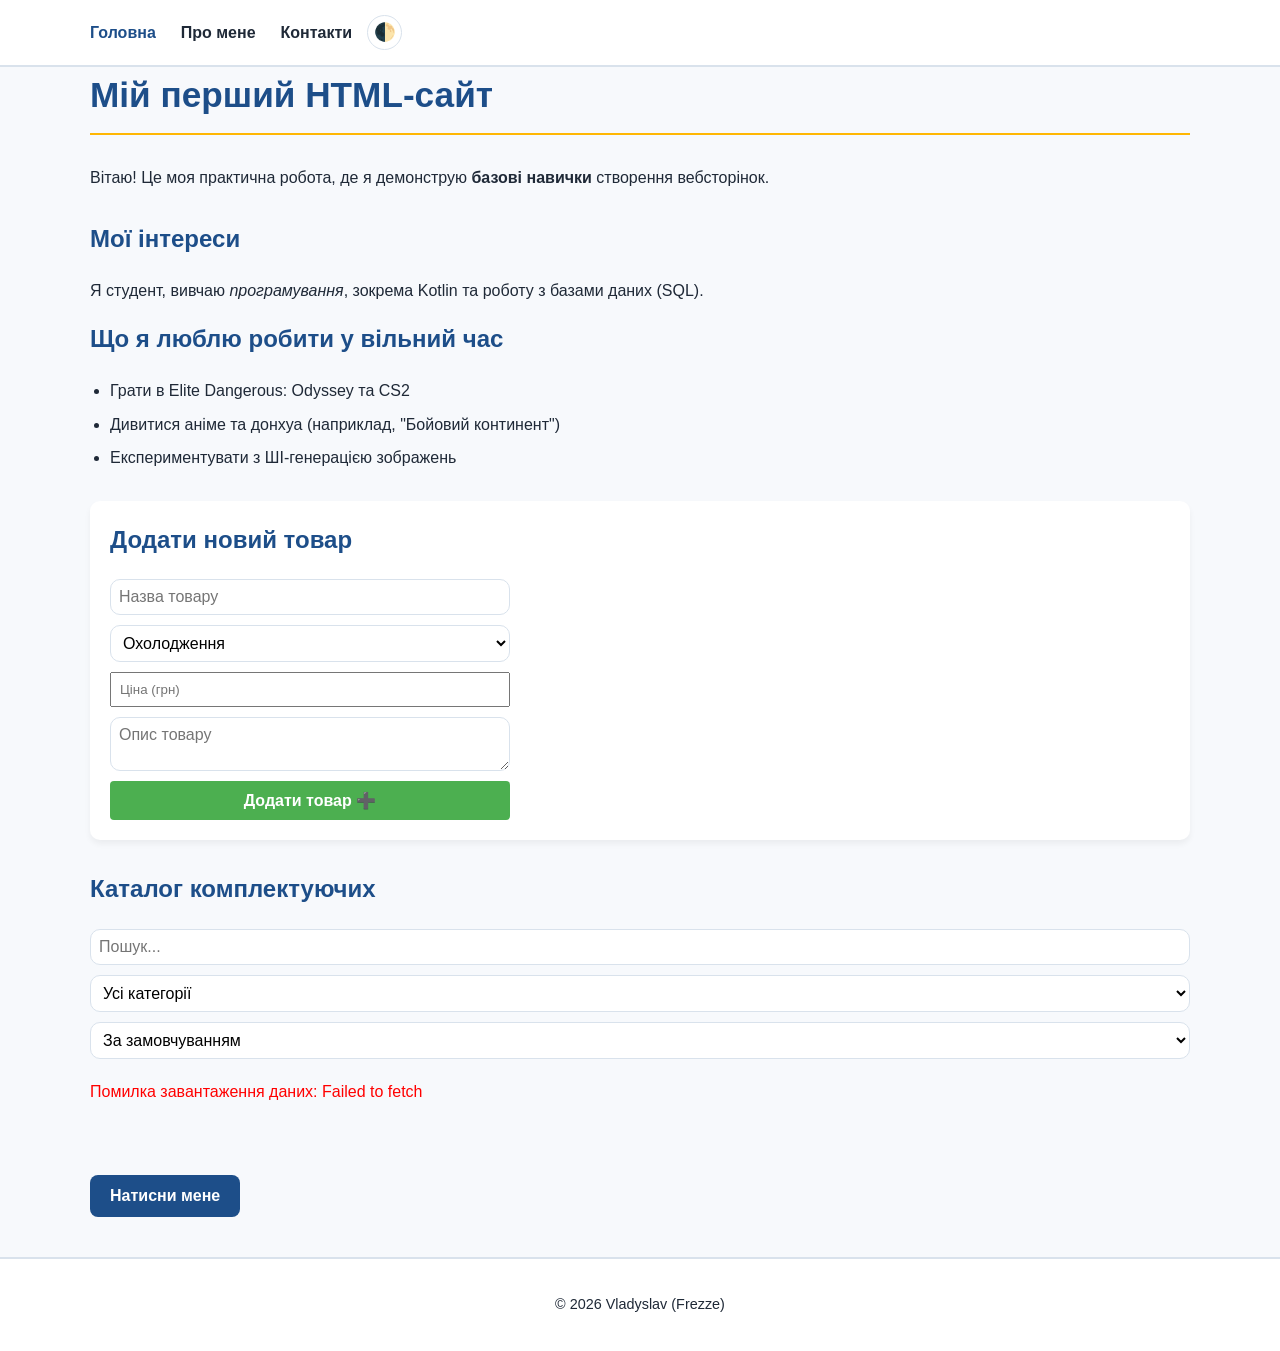
<file: index.html>
<!DOCTYPE html>
<html lang="uk">
<head>
    <meta charset="UTF-8">
    <meta name="viewport" content="width=device-width, initial-scale=1.0">
    <meta name="description" content="Головна сторінка мого першого HTML-сайту.">
    <title>Мій перший HTML-сайт</title>

    <link rel="stylesheet" href="./styles/style.css">
    <link rel="stylesheet" href="./styles/responsive.css">

    <script src="./js/main.js" defer></script>
</head>
<body>
<header class="site-header">
    <div class="container">
        <nav>
            <ul class="nav-list" id="navList">
                <li><a href="index.html">Головна</a></li>
                <li><a href="pages/about.html">Про мене</a></li>
                <li><a href="pages/contact.html">Контакти</a></li>
            </ul>
            <button id="themeToggleBtn" class="theme-btn">🌓</button>
        </nav>
    </div>
</header>

<main class="container">
    <section class="section">
        <h1>Мій перший HTML-сайт</h1>
        <p>Вітаю! Це моя практична робота, де я демонструю <strong>базові навички</strong> створення вебсторінок.</p>
    </section>

    <section class="section">
        <h2>Мої інтереси</h2>
        <p>Я студент, вивчаю <em>програмування</em>, зокрема Kotlin та роботу з базами даних (SQL).</p>

        <h2>Що я люблю робити у вільний час</h2>
        <ul>
            <li>Грати в Elite Dangerous: Odyssey та CS2</li>
            <li>Дивитися аніме та донхуа (наприклад, "Бойовий континент")</li>
            <li>Експериментувати з ШІ-генерацією зображень</li>
        </ul>
    </section>

    <section class="section card">
        <h2>Додати новий товар</h2>
        <form id="createItemForm" style="display: flex; flex-direction: column; gap: 10px; max-width: 400px;">
            <input type="text" id="newItemTitle" placeholder="Назва товару" required style="padding: 8px;">
            <select id="newItemCategory" required style="padding: 8px;">
                <option value="cooling">Охолодження</option>
                <option value="peripherals">Периферія</option>
                <option value="monitors">Монітори</option>
                <option value="components">Комплектуючі</option>
            </select>
            <input type="number" id="newItemPrice" placeholder="Ціна (грн)" required min="1" style="padding: 8px;">
            <textarea id="newItemDesc" placeholder="Опис товару" required style="padding: 8px; resize: vertical;"></textarea>

            <button type="submit" style="padding: 10px; background: #4CAF50; color: white; border: none; cursor: pointer; border-radius: 4px; font-weight: bold;">
                Додати товар ➕
            </button>
        </form>
    </section>

    <section class="section">
        <h2>Каталог комплектуючих</h2>

        <div class="controls" style="margin-bottom: 20px; display: flex; gap: 10px; flex-wrap: wrap;">
            <input type="text" id="searchInput" placeholder="Пошук..." style="padding: 8px; flex-grow: 1;">
            <select id="categoryFilter" style="padding: 8px;">
                <option value="all">Усі категорії</option>
                <option value="cooling">Охолодження</option>
                <option value="peripherals">Периферія</option>
                <option value="monitors">Монітори</option>
                <option value="components">Комплектуючі</option>
            </select>
            <select id="sortSelect" style="padding: 8px;">
                <option value="default">За замовчуванням</option>
                <option value="price-asc">Дешевші спочатку</option>
            </select>
        </div>

        <div id="loadingState" style="display: none; font-weight: bold; margin-bottom: 15px;">Завантаження даних...</div>
        <div id="errorState" style="display: none; color: red; margin-bottom: 15px;"></div>
        <div id="emptyState" style="display: none; margin-bottom: 15px;">За вашим запитом нічого не знайдено.</div>

        <div data-catalog id="catalogContainer" style="display: grid; grid-template-columns: repeat(auto-fill, minmax(250px, 1fr)); gap: 20px;">
        </div>

        <div style="text-align: center; margin-top: 20px;">
            <button id="showMoreBtn" style="display: none; padding: 10px 20px; cursor: pointer; font-size: 16px;">Показати ще ⬇️</button>
        </div>
    </section>

    <br>
    <button id="magicBtn">Натисни мене</button>
</main>

<footer class="site-footer">
    <div class="container">
        <p>&copy; 2026 Vladyslav (Frezze)</p>
    </div>
</footer>

<button id="backToTop" class="back-to-top" hidden>↑</button>

<div id="avatarModal" class="modal" hidden>
    <div class="modal-content">
        <span class="close-modal">&times;</span>
        <img src="assets/img/avatar.jpg" alt="Аватар великий" class="modal-img">
    </div>
</div>

<div id="itemModal" class="modal" style="display: none; position: fixed; top: 0; left: 0; width: 100%; height: 100%; background-color: rgba(0, 0, 0, 0.7); z-index: 1000; align-items: center; justify-content: center;">
    <div class="modal-content" style="background: #fff; max-width: 500px; width: 90%; padding: 20px; border-radius: 8px; position: relative; max-height: 90vh; overflow-y: auto; color: #333;">
        <span id="closeItemModal" class="close-modal" style="position: absolute; top: 10px; right: 15px; font-size: 28px; cursor: pointer; color: #555;">&times;</span>
        <div id="itemModalBody" style="margin-top: 15px;">
        </div>
    </div>
</div>

</body>
</html>
</file>
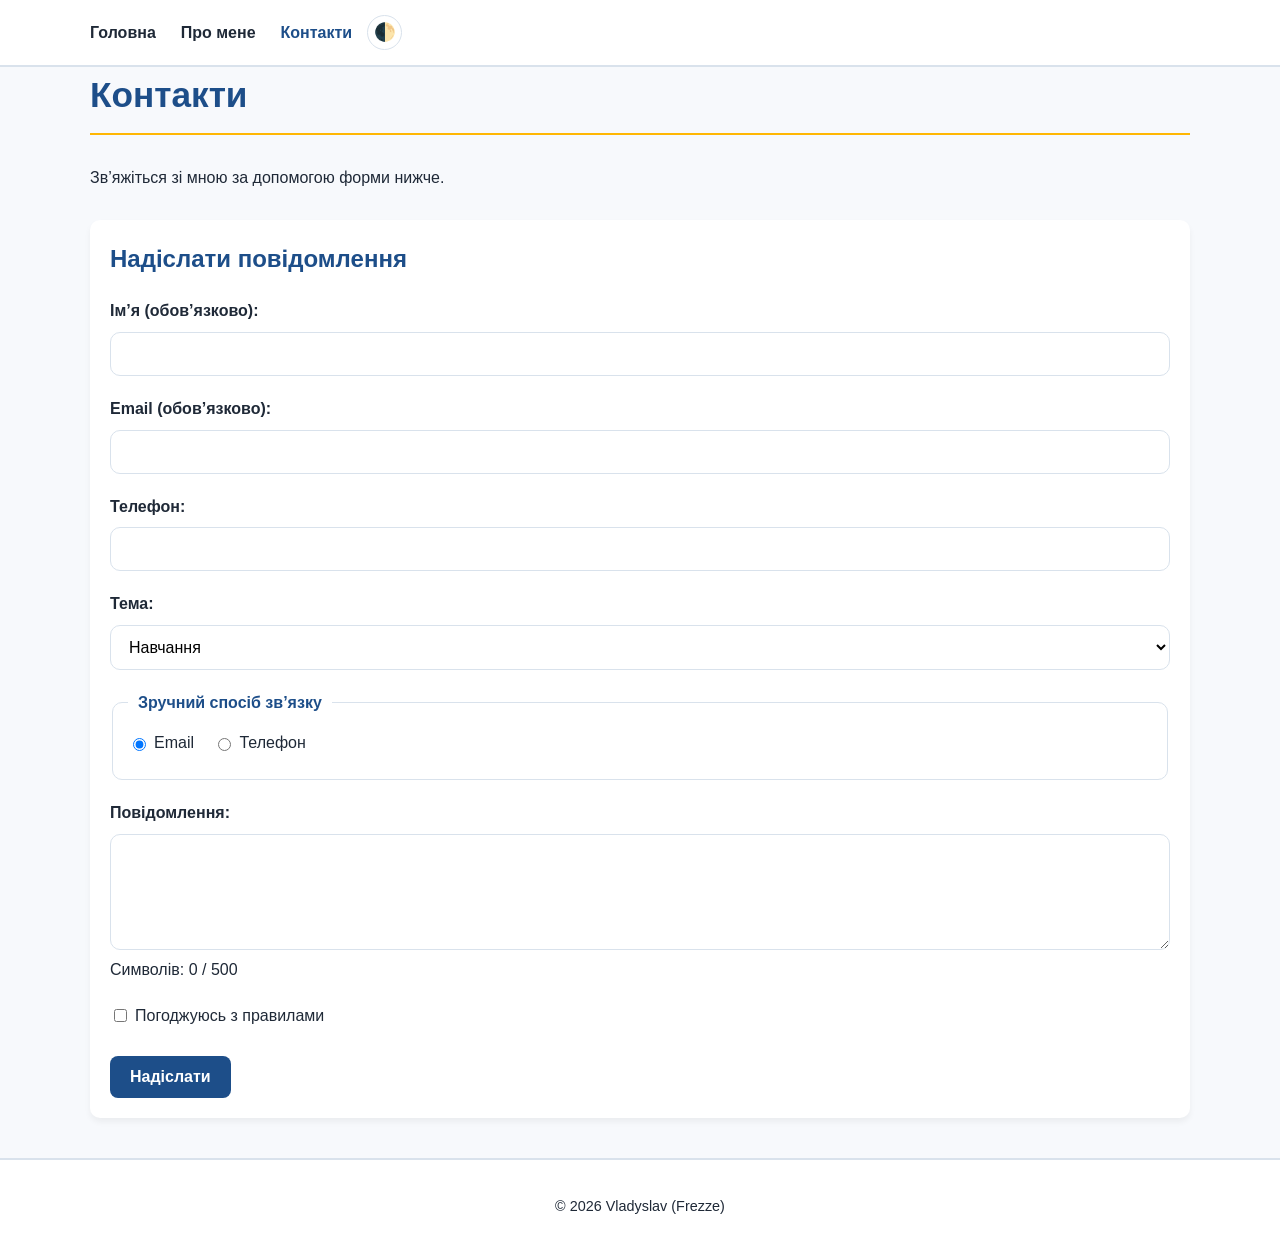
<file: pages/contact.html>
<!DOCTYPE html>
<html lang="uk">
<head>
    <meta charset="UTF-8">
    <meta name="viewport" content="width=device-width, initial-scale=1.0">
    <title>Контакти</title>

    <link rel="stylesheet" href="../styles/style.css">
    <link rel="stylesheet" href="../styles/responsive.css">

    <script src="../js/main.js" defer></script>
</head>
<body>
<header class="site-header">
    <div class="container">
        <nav>
            <ul class="nav-list">
                <li><a href="../index.html">Головна</a></li>
                <li><a href="about.html">Про мене</a></li>
                <li><a href="contact.html">Контакти</a></li>
            </ul>
            <button id="themeToggleBtn" class="theme-btn">🌓</button>
        </nav>
    </div>
</header>

<main class="container">
    <section class="section">
        <h1>Контакти</h1>
        <p>Зв’яжіться зі мною за допомогою форми нижче.</p>
    </section>

    <section class="section card">
        <form action="#" method="get">
            <h2>Надіслати повідомлення</h2>

            <div class="form-group">
                <label for="name">Ім’я (обов’язково):</label>
                <input id="name" name="name" type="text" required minlength="2" maxlength="30">
            </div>

            <div class="form-group">
                <label for="email">Email (обов’язково):</label>
                <input id="email" name="email" type="email" required>
            </div>

            <div class="form-group">
                <label for="tel">Телефон:</label>
                <input id="tel" name="tel" type="tel">
            </div>

            <div class="form-group">
                <label for="topic">Тема:</label>
                <select id="topic" name="topic">
                    <option value="study">Навчання</option>
                    <option value="games">Ігри / Кооп</option>
                    <option value="other">Інше</option>
                </select>
            </div>

            <fieldset class="form-group">
                <legend>Зручний спосіб зв’язку</legend>
                <div class="radio-group">
                    <label><input type="radio" name="contactWay" value="email" checked> Email</label>
                    <label><input type="radio" name="contactWay" value="phone"> Телефон</label>
                </div>
            </fieldset>

            <div class="form-group">
                <label for="message">Повідомлення:</label>
                <textarea id="message" name="message" rows="5" maxlength="500"></textarea>
                <div id="charCounter">Символів: 0 / 500</div>

            </div>

            <div class="form-group checkbox-group">
                <label>
                    <input type="checkbox" name="agree" required> Погоджуюсь з правилами
                </label>
            </div>

            <button type="submit">Надіслати</button>
        </form>
    </section>
</main>

<footer class="site-footer">
    <div class="container">
        <p>&copy; 2026 Vladyslav (Frezze)</p>
    </div>
</footer>
</body>
</html>
</file>
<file: styles/style.css>
:root {
  --color-primary: #1d4e89;
  --color-accent: #ffb703;
  --color-bg: #f7f9fc;
  --color-surface: #ffffff;
  --color-text: #1f2937;
  --color-border: #d9e2ec;
}

*,
*::before,
*::after {
  box-sizing: border-box;
}

body {
  margin: 0;
  font-family: Arial, sans-serif;
  line-height: 1.6;
  color: var(--color-text);
  background-color: var(--color-bg);
}

.container {
  width: min(1100px, calc(100% - 32px));
  margin: 0 auto;
}

/* Шапка та футер */
.site-header {
  background-color: var(--color-surface);
  padding: 15px 0;
  border-bottom: 2px solid var(--color-border);
}

.site-footer {
  background-color: var(--color-surface);
  padding: 20px 0;
  border-top: 2px solid var(--color-border);
  text-align: center;
  font-size: 0.9rem;
  margin-top: 40px;
}

nav {
  display: flex;
  align-items: center;
  gap: 15px;
}

/* Навігація (Flexbox) */
.nav-list {
  display: flex;
  align-items: center;
  gap: 25px;
  list-style: none;
  padding: 0;
  margin: 0;
}

.nav-list li {
  margin-bottom: 0;
}

.nav-list a {
  text-decoration: none;
  color: var(--color-text);
  font-weight: bold;
  transition: color 0.3s ease;
}

.nav-list a:hover {
  color: var(--color-accent);
}

.nav-list a.active {
  color: var(--color-primary);
}

/* Оформлення секцій та карток */
.section {
  margin-bottom: 30px;
}

.card {
  background-color: var(--color-surface);
  padding: 20px;
  border-radius: 10px;
  box-shadow: 0 4px 6px rgba(0, 0, 0, 0.05);
}

/* Типографіка та заголовки */
h1, h2, h3 {
  color: var(--color-primary);
  margin-top: 0;
}

h1 {
  font-size: 2.2rem;
  border-bottom: 2px solid var(--color-accent);
  padding-bottom: 10px;
}

h2 {
  font-size: 1.5rem;
}

/* Списки */
ul, ol {
  padding-left: 20px;
  margin-bottom: 15px;
}

li {
  margin-bottom: 8px;
}

/* Зображення */
figure {
  margin: 0;
  text-align: center;
}

img {
  max-width: 100%;
  height: auto;
  border-radius: 15px;
  box-shadow: 0 4px 8px rgba(0, 0, 0, 0.1);
}

figcaption {
  margin-top: 10px;
  font-style: italic;
  font-size: 0.9rem;
}

/* Таблиця */
table {
  width: 100%;
  border-collapse: collapse;
  margin-top: 15px;
  background-color: var(--color-surface);
}

caption {
  font-weight: bold;
  margin-bottom: 10px;
  font-size: 1.2rem;
}

th, td {
  padding: 12px 15px;
  border: 1px solid var(--color-border);
  text-align: left;
}

th {
  background-color: var(--color-primary);
  color: var(--color-surface);
}

tbody tr:nth-child(even) {
  background-color: #f0f4f8;
}

/* Кнопки */
button {
  padding: 12px 20px;
  border: none;
  border-radius: 8px;
  background-color: var(--color-primary);
  color: var(--color-surface);
  font-size: 1rem;
  font-weight: bold;
  cursor: pointer;
  transition: opacity 0.3s ease;
}

button:hover {
  opacity: 0.9;
}

/* Сторінка "Про мене" - Flexbox для медіа */
.media-flex {
  display: flex;
  gap: 30px;
  justify-content: space-around;
  align-items: center;
  flex-wrap: wrap;
}

.media-item {
  display: flex;
  flex-direction: column;
  align-items: center;
  flex: 1;
  min-width: 300px;
}

video {
  width: 100%;
  max-width: 480px;
  border-radius: 10px;
  box-shadow: 0 4px 8px rgba(0, 0, 0, 0.1);
  background-color: #000;
}

audio {
  width: 100%;
  max-width: 350px;
  margin-top: 15px;
}

/* Оформлення форм */
.form-group {
  margin-bottom: 20px;
}

label {
  display: block;
  font-weight: bold;
  margin-bottom: 8px;
  color: var(--color-text);
}

/* Стилі для текстових полів, селекту та текстареа */
input[type="text"],
input[type="email"],
input[type="tel"],
select,
textarea {
  width: 100%;
  padding: 12px 14px;
  border: 1px solid var(--color-border);
  border-radius: 10px;
  background: var(--color-surface);
  font-family: inherit;
  font-size: 1rem;
  transition: border-color 0.3s ease, box-shadow 0.3s ease;
}

/* Стан фокусу */
input[type="text"]:focus,
input[type="email"]:focus,
input[type="tel"]:focus,
select:focus,
textarea:focus {
  outline: none;
  border-color: var(--color-primary);
  box-shadow: 0 0 0 3px rgba(29, 78, 137, 0.15);
}

/* Оформлення fieldset та legend */
fieldset {
  border: 1px solid var(--color-border);
  border-radius: 10px;
  padding: 15px;
}

legend {
  font-weight: bold;
  padding: 0 10px;
  color: var(--color-primary);
}

/* Радіокнопки та чекбокси */
.radio-group label,
.checkbox-group label {
  display: inline-flex;
  align-items: center;
  font-weight: normal;
  margin-right: 15px;
  cursor: pointer;
}

input[type="radio"],
input[type="checkbox"] {
  width: auto;
  margin-right: 8px;
  cursor: pointer;
}

:root {
  --color-primary: #1d4e89;
  --color-accent: #ffb703;
  --color-bg: #f7f9fc;
  --color-surface: #ffffff;
  --color-text: #1f2937;
  --color-border: #d9e2ec;
  --transition: all 0.3s ease;
}

/* Темна тема */
.theme-dark {
  --color-bg: #121826;
  --color-surface: #1f2937;
  --color-text: #f3f4f6;
  --color-border: #374151;
  --color-primary: #60a5fa;
}

.theme-dark input,
.theme-dark textarea,
.theme-dark select,
.theme-dark table,
.theme-dark td,
.theme-dark th {
  color: #f3f4f6;
  background-color: #1f2937;
}

.theme-dark tbody tr:nth-child(even) {
  background-color: #2d3748;
}

.theme-dark ::placeholder {
  color: #9ca3af;
}

/* Додаємо плавність перемикання для всього сайту */
body {
  transition: background-color 0.3s ease, color 0.3s ease;
}

.card, .site-header, .site-footer, .container {
  transition: background-color 0.3s ease, border-color 0.3s ease;
}

/* --- АКОРДЕОН --- */

.accordion {
  margin-top: 20px;
  display: flex;
  flex-direction: column;
  gap: 10px;
}

.accordion-item {
  background-color: var(--color-surface);
  border-radius: 12px;
  box-shadow: 0 4px 15px rgba(0, 0, 0, 0.05);
  overflow: hidden;
  transition: transform 0.3s ease, box-shadow 0.3s ease;
  border: 1px solid transparent;
}

/* Ефект при наведенні на всю картку */
.accordion-item:hover {
  transform: translateY(-3px);
  box-shadow: 0 8px 25px rgba(0, 0, 0, 0.1);
}

/* --- СТИЛІ КНОПКИ (ЗАГОЛОВКА) --- */
.accordion-header {
  width: 100%;
  padding: 12px 20px;
  background: none;
  border: none;
  display: flex;
  justify-content: space-between;
  align-items: center;
  cursor: pointer;

  color: var(--color-text);
  font-size: 1rem;
  font-weight: 700;
  text-transform: uppercase;
}

/* Акцентний колір при наведенні на кнопку */
.accordion-header:hover {
  color: var(--color-primary);
}

/* Стилізація іконки стрілочки (через псевдоелемент) */
.accordion-header::after {
  content: '→';
  font-size: 1.1rem;
  color: var(--color-primary);
  background-color: rgba(29, 78, 137, 0.05);
  width: 30px;
  height: 30px;
  border-radius: 50%;
  display: flex;
  align-items: center;
  justify-content: center;
  transition: transform 0.4s ease, background-color 0.3s ease;
}

/* Коли пункт активний, змінюємо іконку стрілки */
.accordion-item.active .accordion-header::after {
  transform: rotate(90deg);
  background-color: var(--color-primary);
  color: white;
}

/* Коли пункт активний, виділяємо заголовок */
.accordion-item.active .accordion-header {
  background-color: rgba(29, 78, 137, 0.03);
  color: var(--color-primary);
}


/* --- СТИЛІ КОНТЕНТУ (ЩО ВСЕРЕДИНІ) --- */
.accordion-content {
  max-height: 0;
  overflow: hidden;
  transition: max-height 0.35s ease-in-out;

  /* Колір тексту всередині */
  color: var(--color-text);
  background-color: rgba(0, 0, 0, 0.01);
}

/* Коли пункт активний, розкриваємо контент */
.accordion-item.active .accordion-content {
  max-height: 100px;
  border-top: 1px solid var(--color-border);
}

/* Стилі для параграфа всередині контенту */
.accordion-content p {
  padding: 15px 20px;
  margin: 0;
  font-size: 0.95rem;
  line-height: 1.5;
}

/* --- АДАПТАЦІЯ ДЛЯ ТЕМНОЇ ТЕМИ --- */
.theme-dark .accordion-item {
  border-color: var(--color-border);
  box-shadow: 0 4px 15px rgba(0, 0, 0, 0.2);
}

.theme-dark .accordion-content {
  background-color: rgba(255, 255, 255, 0.02);
}

.theme-dark .accordion-header::after {
  background-color: rgba(255, 255, 255, 0.05);
}

/* --- Кнопка Вгору --- */
.back-to-top {
  position: fixed;
  bottom: 30px;
  right: 30px;
  width: 50px;
  height: 50px;
  border-radius: 50%;
  background: var(--color-primary);
  color: white;
  border: none;
  cursor: pointer;
  z-index: 3000;
  box-shadow: 0 4px 10px rgba(0,0,0,0.3);
  display: flex;
  align-items: center;
  justify-content: center;
  font-size: 20px;
}

/* --- Модальне вікно --- */
.modal {
  display: none;
  position: fixed;
  top: 0; left: 0;
  width: 100%; height: 100%;
  background: rgba(0, 0, 0, 0.85);
  justify-content: center;
  align-items: center;
  z-index: 9999;
}

.modal-content {
  background: var(--color-surface);
  padding: 10px;
  border-radius: 10px;
  position: relative;
  max-width: 90%;
}

.close-modal {
  position: absolute; top: -15px; right: -15px;
  background: var(--color-accent); width: 35px; height: 35px;
  border-radius: 50%; display: flex; align-items: center; justify-content: center;
  cursor: pointer; color: black; font-weight: bold; font-size: 20px;
}

.modal-img {
  max-width: 100%;
  max-height: 80vh;
  border-radius: 5px;
  display: block;
}

/* --- Красива кругла кнопка теми --- */
.theme-btn {
  background: transparent;
  border: 1px solid var(--color-border);
  color: var(--color-text);
  font-size: 1.1rem;
  cursor: pointer;

  /* Робимо її круглою */
  width: 35px;
  height: 35px;
  border-radius: 50%;
  padding: 0;

  /* Центруємо іконку всередині */
  display: flex;
  align-items: center;
  justify-content: center;

  /* Анімація */
  transition: all 0.3s ease;
  outline: none;
  margin: 0;
}

.theme-btn:hover {
  background-color: var(--color-border);
  transform: rotate(30deg);
}

/* На маленьких екранах робимо трохи компактнішою */
@media (max-width: 768px) {
  .theme-btn {
    margin-left: 10px;
    width: 35px;
    height: 35px;
    font-size: 1rem;
  }
}
</file>
<file: styles/responsive.css>
@media (max-width: 768px) {
  /* Меню стає вертикальним і по центру */
  .nav-list {
    flex-direction: column;
    align-items: center;
    gap: 15px;
  }

  /* Контейнер займає всю ширину з невеликими відступами по боках */
  .container {
    width: 100%;
    padding: 0 15px;
  }

  /* Заголовки стають трохи меншими */
  h1 {
    font-size: 1.8rem;
  }

  h2 {
    font-size: 1.3rem;
  }

  /* Зменшуємо внутрішні відступи в картках */
  .card {
    padding: 15px;
  }

  /* Відео та аудіо вибудовуються в колонку */
  .media-flex {
    flex-direction: column;
  }

  .media-item {
    min-width: 100%;
  }

  video, audio {
    max-width: 100%;
  }

  /* Дозволяємо таблиці скролитися по горизонталі, якщо вона завелика */
  table {
    display: block;
    overflow-x: auto;
    white-space: nowrap;
  }
}
</file>
